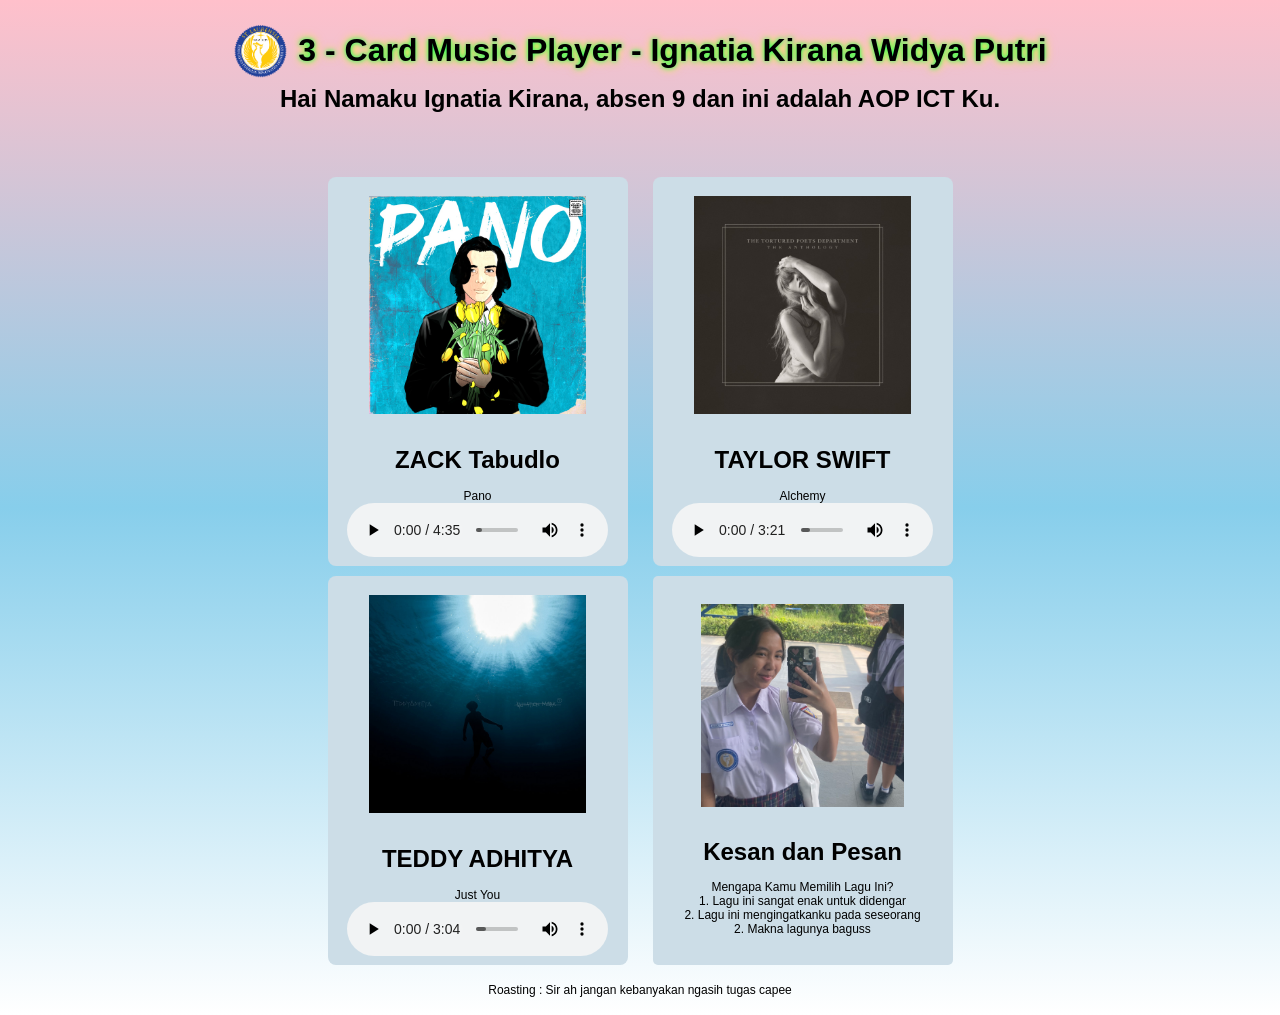
<file: index.html>
<!DOCTYPE html>
<html>
    <head>
        <title>My favorite musik - Ignatia Kirana</title>
         <link rel="icon" type="image" href="logo-las-286x300-1.png">
        <link rel="stylesheet" type="text/css" href="style.css">
    </head> 

    <body> 
        <div class="header">
        <div class="logoss">
            <a href="DT aisiti/index.html"><img src="logo-las-286x300-1.png" alt="logo"></a>
            <h1>3 - Card Music Player - Ignatia Kirana Widya Putri</h1>
            </div>
        </div>
         <h2> Hai Namaku Ignatia Kirana, absen 9 dan ini adalah AOP ICT Ku.</h2> 
            </div>

        
        <div class="folder">
        <div class="photoalbum-1">
        <img src ="ZackAlbum.jpg"><br>
        <h2>ZACK Tabudlo</h2>
        <p>Pano</p>
        <audio controls>
        <source src="Zack Tabudlo - Pano (Lyric Video).mp3" type="audio/mpeg">
        <audio src ="Zack Tabudlo - Pano (Lyric Video).mp3"controls></audio>
        </audio>
        </div>

        <div class="photoalbum-1">
        <img src ="Alchemy.jpg"><br>
        <h2>TAYLOR SWIFT</h2>
        <p>Alchemy</p>
        <audio controls>
        <source src="Taylor Swift - The Alchemy (Official Lyric Video).mp3" type="audio/mpeg">
        <audio src ="Taylor Swift - The Alchemy (Official Lyric Video).mp3"controls></audio>
        </audio>
        </div>

        <div class="photoalbum-1">
        <img src ="Teddy.jpg"><br>
        <h2>TEDDY ADHITYA</h2>
        <p>Just You</p>
        <audio controls>
        <source src="Teddy Adhitya - Just You (Official Lyric Video).mp3" type="audio/mpeg">
        <audio src ="Teddy Adhitya - Just You (Official Lyric Video).mp3"controls></audio>
        </audio>
        </div>
        
        <div class="pesannya">
        <img src ="IMG_2373.jpg"><br>
        <h2> Kesan dan Pesan</h2>
        <p> Mengapa Kamu Memilih Lagu Ini?</p>
            <p>1. Lagu ini sangat enak untuk didengar</p>
            <p>2. Lagu ini mengingatkanku pada seseorang</p>
            <p>2. Makna lagunya baguss</p>
        </div>
    </div>
    </body>
    
    <footer> <br> 
        <p>Roasting : Sir ah jangan kebanyakan ngasih tugas capee</p>
    </footer>
    </br>
    

</html>
</file>
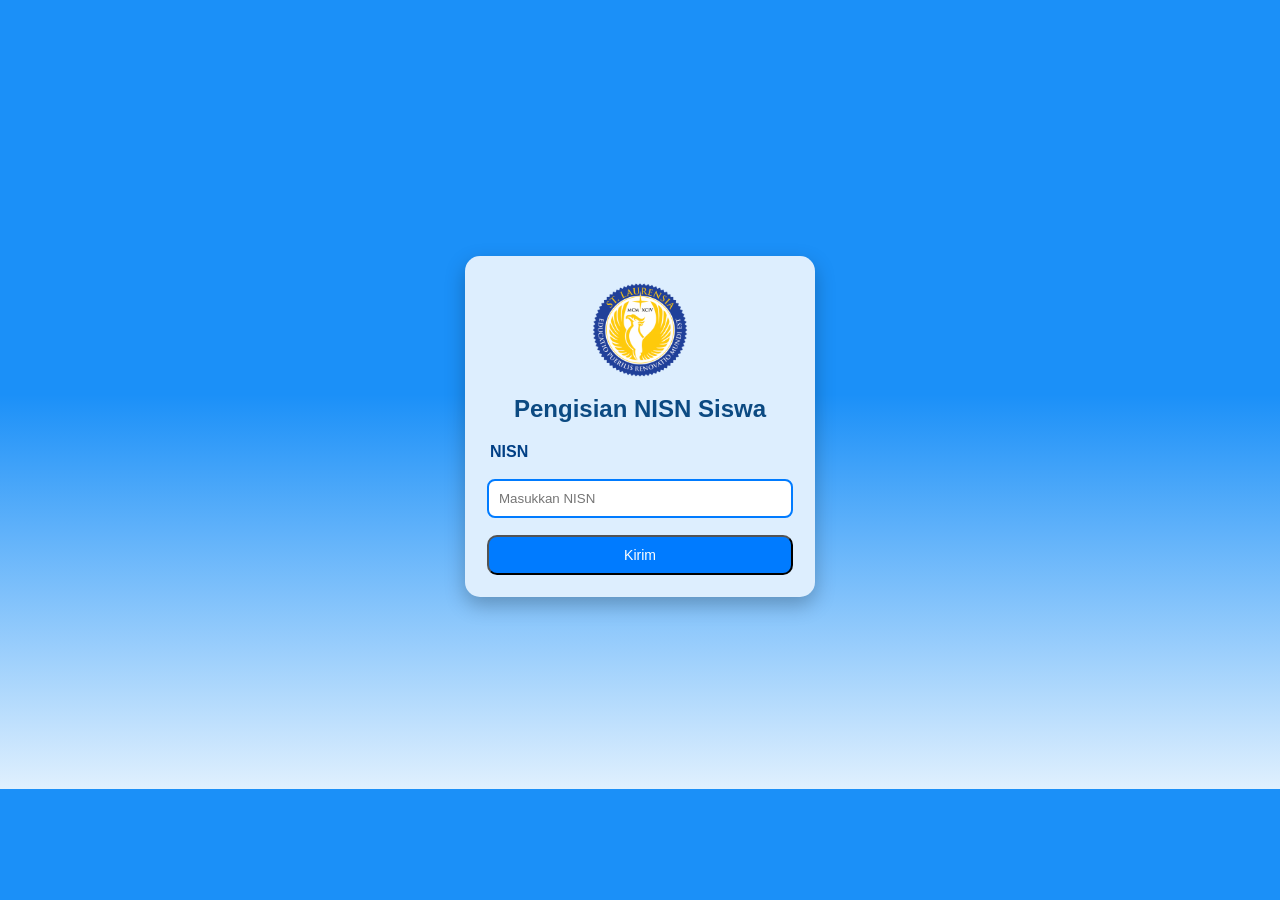
<file: DT aisiti/index.html>
<!DOCTYPE html> <!--nicole-->
<html>
    <title>Form NISN Siswa</title>
    <link rel="icon" type="image" href="logo-las-286x300-1.png">
    <link rel="stylesheet" type="text/css" href="style2.css">
</html>
    <body>
        <div class="card-kin">
           <img src="logo-las-286x300-1.png">
            <h2>Pengisian NISN Siswa</h2>
            <label>NISN</label><br>
            <input type="username" placeholder="Masukkan NISN"><br>
            <a href="calon-kin/index.html"><button>Kirim</button></a>
        </div>

    </body>
</file>
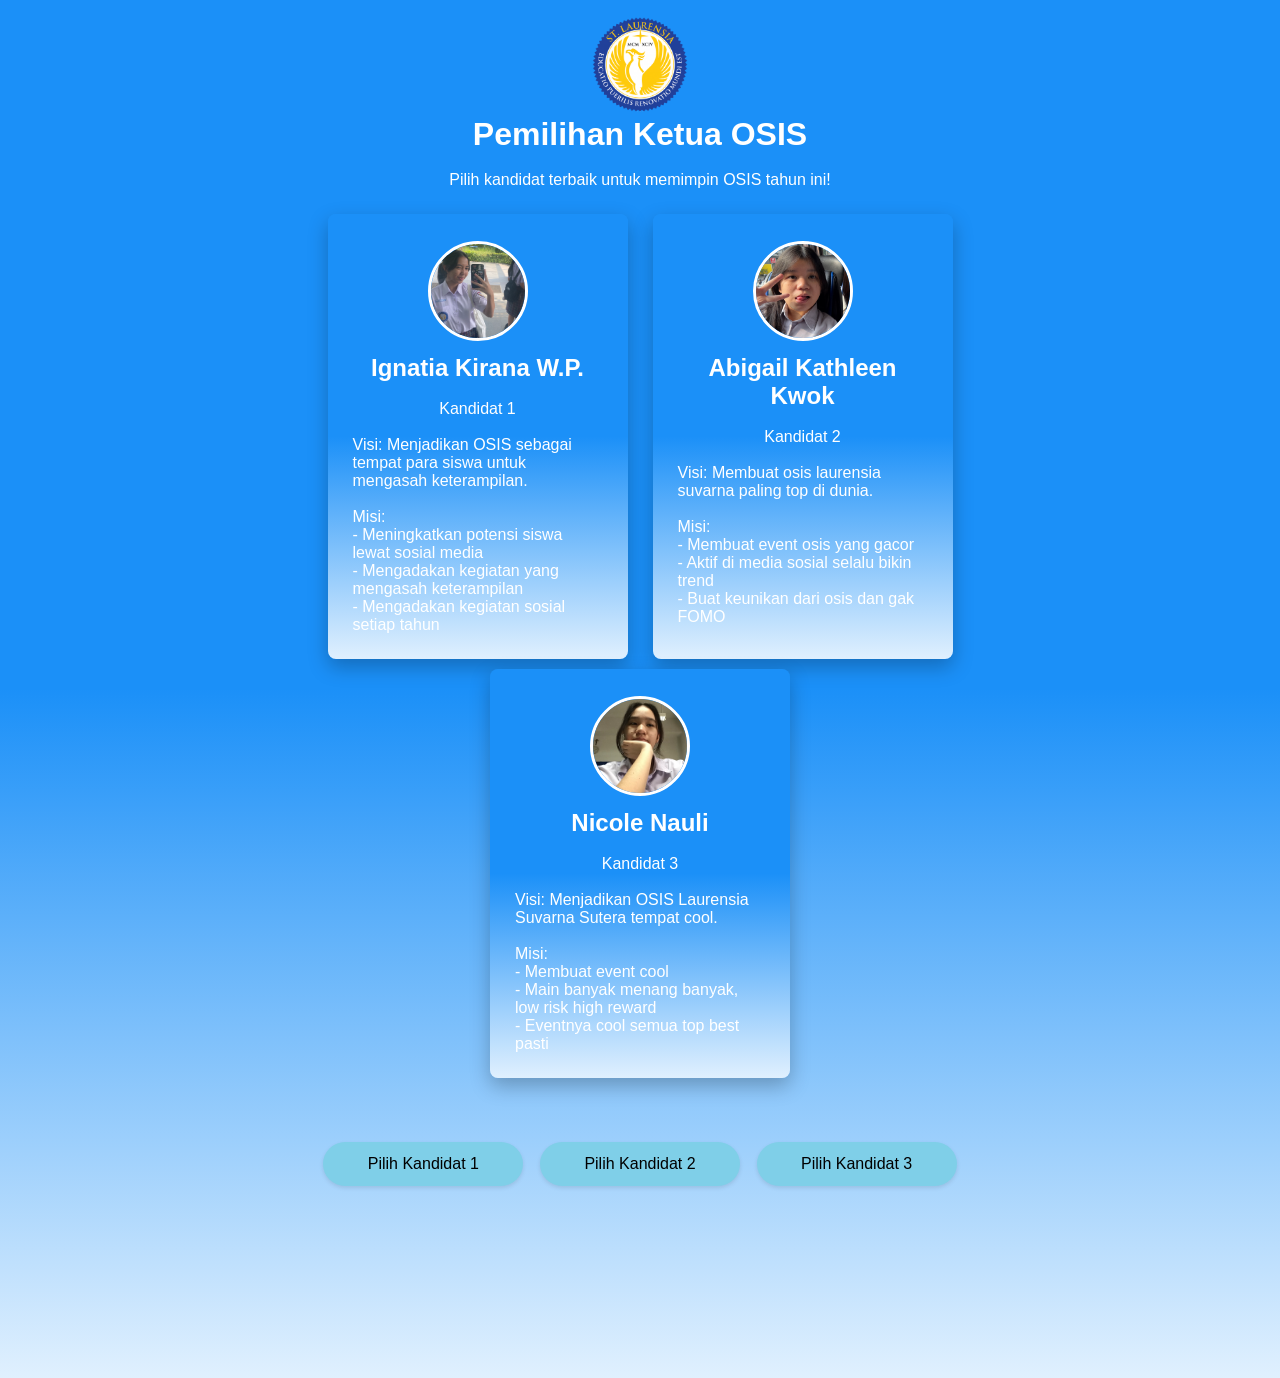
<file: DT aisiti/calon-kin/index.html>
<!DOCTYPE html>
<html>
    <head>
    <title>Pemilihan Ketua OSIS</title>
    <link rel="icon" type="image" href="logo-las-286x300-1.png">
    <link rel="stylesheet" type="text/css" href="style3.css">
    </head>
        <div class="header">
        <div class="osis-head">
            <a href="../../index.html"> <img src="logo-las-286x300-1.png" alt="logo"></a>
            <h1>Pemilihan Ketua OSIS</h1><br>
         </div>
            <p>Pilih kandidat terbaik untuk memimpin OSIS tahun ini!</p>
        </div>
   
<!--igna-->
       <div class="osis-kin">
           <div class="candidates-kin">
               <img src="IMG_2373 (1).jpg">
               <h2>Ignatia Kirana W.P.</h2><br>
               <p>Kandidat 1</p><br>
               <p class="visimisi">Visi: Menjadikan OSIS sebagai tempat para siswa untuk mengasah keterampilan.</p><br>
               <p class="visimisi">Misi:</p>
               <p class="visimisi">- Meningkatkan potensi siswa lewat sosial media</p>
               <p class="visimisi">- Mengadakan kegiatan yang mengasah keterampilan</p>
               <p class="visimisi">- Mengadakan kegiatan sosial setiap tahun</p>
           </div>
<!--kathleen-->
           <div class="candidates-kin">
               <img src="IMG_7551.jpg">
               <h2>Abigail Kathleen Kwok</h2><br>
               <p>Kandidat 2</p><br>
              <p class="visimisi">Visi: Membuat osis laurensia suvarna paling top di dunia.</p><br>
               <p class="visimisi">Misi: </p>
               <p class="visimisi">- Membuat event osis yang gacor</p>
               <p class="visimisi">- Aktif di media sosial selalu bikin trend</p>
               <p class="visimisi">- Buat keunikan dari osis dan gak FOMO </p>
            </div>
<!--nicole-->
           <div class="candidates-kin">
               <img src="IMG_3663.jpeg">
               <h2>Nicole Nauli</h2><br>
               <p>Kandidat 3</p><br>
              <p class="visimisi">Visi: Menjadikan OSIS Laurensia Suvarna Sutera tempat cool.</p><br>
               <p class="visimisi">Misi:</p>
               <p class="visimisi">- Membuat event cool</p>
               <p class="visimisi">- Main banyak menang banyak, low risk high reward</p>
               <p class="visimisi">- Eventnya cool semua top best pasti</p>
            </div>
        </div> 
<!--igna kathleen nicole-->
        <div class="candidate-kin">
           <div class="choose-kin">
               <p>Pilih Kandidat 1</p>
           </div>

           <div class="choose-kin">
               <p>Pilih Kandidat 2</p>
           </div>

           <div class="choose-kin">
               <p>Pilih Kandidat 3</p>
           </div>
            </div>
        </div> 
       </body>
</html>
</file>
<file: style.css>
*{
    margin: 0;
    padding: 0;
    box-sizing: border-box;
}

body { 
  background-image: linear-gradient(pink, skyblue, white);
  text-align: center;
  font-family: 'Segoe UI', Tahoma, Geneva, Verdana, sans-serif;
  cursor: url("tiger.cur"),auto;

}

.header {
    text-align: center;
    margin-top: 20px;
}

.logoss {
    display: inline-flex;
    align-items: center;
    gap: 10px;
}

.logoss img {
    width: 55px;
    height: auto;
}

.logoss h1 {
    margin: 0;
    animation: colorChange 5s infinite alternate;
    text-shadow: 
    0 0 5px rgb(0, 255, 98),
    0 0 10px yellow,
    0 0 15px pink;
}

@keyframes colorChange {
    0% {color: skyblue}
    50% {color: rgb(175, 39, 62)}
    100% {color: rgb(255, 255, 255)}
}

.header h2{
    margin-top: 5px;
    margin-bottom: 1px;
}

footer{
    text-align: center;
}

img {
    text-align: center;
    margin-left: auto;
    margin-right: auto;
    margin-top: 5%;
    margin-bottom: 5%;
    width: 75%;
    aspect-ratio: 1 / 1;
    object-fit: cover;
    display: block;
}

.folder {
    margin:auto;
    margin-top: 25px;
    width: 50%;
    display: flex;
    flex-wrap: wrap;
    justify-content: space-around;
    max-width: 1000px;
    gap: 10px
}

.photoalbum-1 {
    width: 300px;
    background-color: rgb(204, 221, 231);
    padding: 5px;
    border-radius: 8px;
    box-shadow: 0 2px 4px rgba(white, skyblue,pink);
    margin-left: auto;
    margin-right: auto;
}

.pesannya{
    background-color: white;
    padding: 15px;
    border-radius:5px;
    background-color: rgb(204, 221, 231);
    box-shadow: 0 2px 4px rgba(blue, pink, white);
    margin-left: auto;
    margin-right: auto;
    text-align: center;
    width:300px;
}
    

audio {
    width:90%;
    max-width:500px;
}

h2{
    margin-bottom: 5%;
}

p{
    font-size: 75%;
}
</file>
<file: DT aisiti/style2.css>
/*nicole */
* {
     margin: 0;
     padding: 0;
     box-sizing: border-box;
}




body {
   background-image: linear-gradient(0deg, rgba(224, 240, 254) 0%, rgba(27, 144, 248) 50%);
   font-family:'Franklin Gothic Medium', 'Arial Narrow', Arial, sans-serif;
  text-align: center;
   cursor: url("tiger.cur"), auto;
}




.card-kin {
    width: 350px;
    background-color: #ddeefe;
   padding: 5px;
   border-radius: 15px;
   box-shadow: 0 8px 20px rgba(0, 0, 0, 0.25);
   margin-left: auto;
   margin-right: auto;
   margin-top: 20%;
   margin-bottom: 15%;
   float: center;
}




.card-kin h2{
    color: #0C4A82;
    margin-bottom: 20px;
}



img {
   text-align: center;
   margin-left: auto;
   margin-right: auto;
   margin-top: 5%;
   margin-bottom: 5%;
   width: 100px;
   aspect-ratio: 1 / 1;
   object-fit:cover;
   display:block;
}




label {
    text-align: left;
    display: block;
    margin: 8px 20px 0;
    font-weight: 700;
    color: #003f85;
}




input{
    width: 90%;
    padding: 10px;
    border: 2px solid #007bff;
    border-radius: 8px;
    outline: none;
}



input:focus{
    border-color: #0C4A82;
}

/*igna kathleen */

button {
    width: 90%;
    padding: 10px;
  margin-top: 5%;
  margin-bottom: 5%;
    border-radius: 10px;
    outline: none;
	background-color: #007bff;
    color: white;
  	font-size: 14px;
}
</file>
<file: DT aisiti/calon-kin/style3.css>
/*nicole */

* {
     margin: 0;
     padding: 0;
     box-sizing: border-box;
}


body {
   background-image: linear-gradient(0deg, rgba(224, 240, 254) 0%, rgba(27, 144, 248) 50%);
   font-family:'Franklin Gothic Medium', 'Arial Narrow', Arial, sans-serif;
  text-align: center;
  color: #fff;
   cursor: url("tiger.cur"), auto;
}

img {
   text-align: center;
   margin-left: auto;
   margin-right: auto;
   margin-top: 1%;
   margin-bottom: 3px;
   width: 100px;
   aspect-ratio: 1 / 1;
   object-fit:cover;
   display:block;
}


.osis-kin {
    margin: auto;
    margin-top: 25px;
    margin-bottom: 5%;
    width: 50%;
    display:flex;
    flex-wrap:wrap;
    justify-content: space-around;
    max-width: 1000px;
    gap: 10px;
}

.candidates-kin {
     width: 300px;
   background-image: linear-gradient(0deg, rgba(224, 240, 254) 0%, rgba(27, 144, 248) 50%);
   padding: 25px;
   border-radius: 8px;
   box-shadow: 0 8px 20px rgba(0, 0, 0, 0.25);
  margin-left: auto;
   margin-right: auto;
   float: center;
    transition: transform 0.35s, box-shadow 0.35s;
}

.candidates-kin img {
    border-radius: 50%;
    border-style: solid;
    border-color: #fff;
    margin-bottom: 5%;
}


.candidates-kin:hover {
    transform: translateY(-10px);
    box-shadow: 0 12px 25px rgba(0, 0, 0, 0.32);
}

.visimisi {
    text-align: left;
}

/*igna kathleen */

.candidate-kin {
    margin: auto;
    margin-top: 5px;
    margin-bottom: 15%;
    width: 50%;
    display:flex;
    flex-wrap:wrap;
    justify-content: space-around;
    max-width: 800px;
    gap: 10px;
}

.choose-kin {
    width: 200px;
    background-color: #7fcfe8;
   padding: 13px;
   border-radius: 50px;
   box-shadow: 0 2px 4px rgba(0, 0, 0, 0.1);
  margin-left: auto;
   margin-right: auto;
   float: center;
   color: black;

}


.choose-kin:hover{
    background-color: #588f9f;
    color: white;
}
</file>
